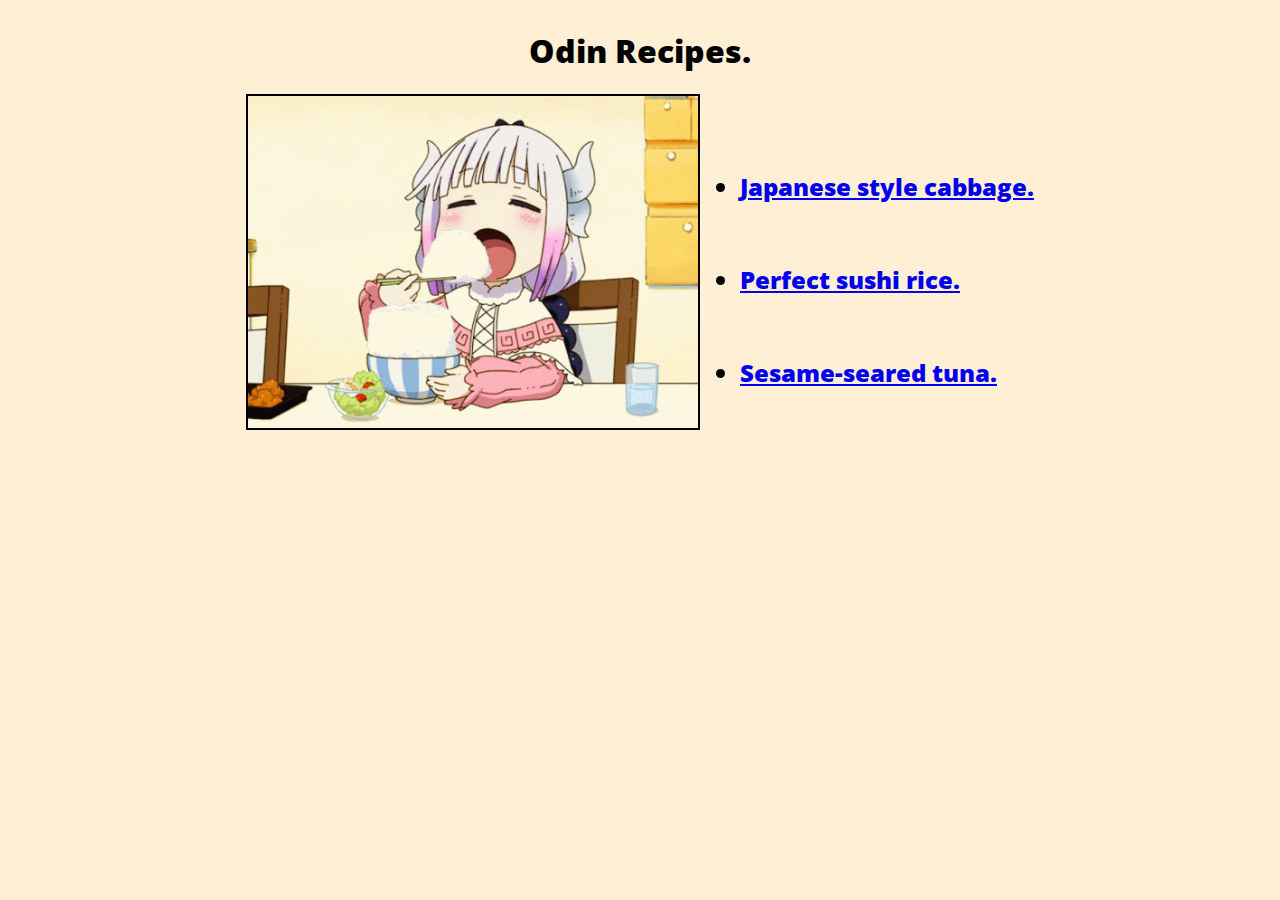
<file: index.html>
<!DOCTYPE html>
<html lang="en">
<head>
    <link rel="stylesheet" href="./style.css">
    <link rel="preconnect" href="https://fonts.googleapis.com">
    <link rel="preconnect" href="https://fonts.gstatic.com" crossorigin>
    <link href="https://fonts.googleapis.com/css2?family=Open+Sans:ital,wght@0,300;0,400;0,700;1,300;1,400;1,700&display=swap" rel="stylesheet">
    <meta charset="UTF-8">
    <meta http-equiv="X-UA-Compatible" content="IE=edge">
    <meta name="viewport" content="width=device-width, initial-scale=1.0">
    <title>Odin Recipes</title>
</head>
<body class="index">
    <h1 class="tittle">Odin Recipes.</h1>
    <img class="frontpage" src="./img/kanna-chan.gif" alt="kanna-chan">
    <ul>
        <li class="link"><a href="./recipes/japanese-style-cabbage.html">Japanese style cabbage.</a></li>
        <li class="link"><a href="./recipes/perfect-sushi-rice.html">Perfect sushi rice.</a></li>
        <li class="link"><a href="./recipes/sesame-seared-tuna.html">Sesame-seared tuna.</a></li>
    </ul>    
</body>
</html>
</file>
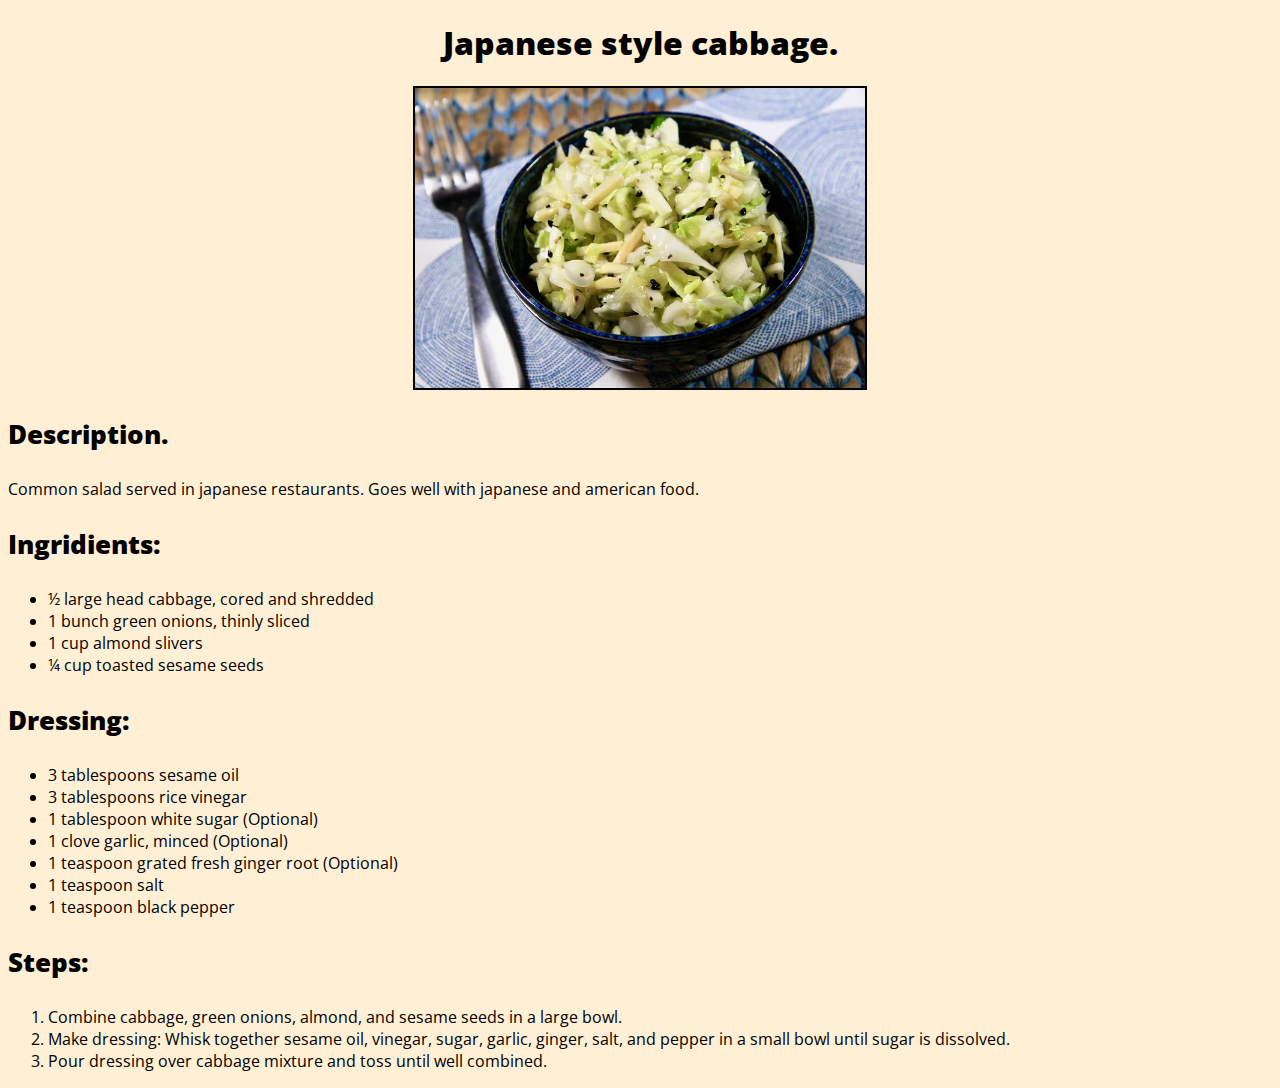
<file: recipes/japanese-style-cabbage.html>
<!DOCTYPE html>
<html lang="en">
<head>
    <link rel="stylesheet" href="../style.css">
    <link rel="preconnect" href="https://fonts.googleapis.com">
    <link rel="preconnect" href="https://fonts.gstatic.com" crossorigin>
    <link href="https://fonts.googleapis.com/css2?family=Open+Sans:ital,wght@0,300;0,400;0,700;1,300;1,400;1,700&display=swap" rel="stylesheet">
    <meta charset="UTF-8">
    <meta http-equiv="X-UA-Compatible" content="IE=edge">
    <meta name="viewport" content="width=device-width, initial-scale=1.0">
    <title>Japanese style cabbage</title>
</head>
<body>  
    <h1>Japanese style cabbage.</h1>
    <img src="../img/jp-cabbage.webp" alt="finished recipe">
    <h3>Description.</h3>
    <p>Common salad served in japanese restaurants. Goes well with japanese and american food.</p>
    <h3>Ingridients:</h3>
    <ul>
        <li>½ large head cabbage, cored and shredded</li>
        <li>1 bunch green onions, thinly sliced</li>
        <li>1 cup almond slivers</li>
        <li>¼ cup toasted sesame seeds</li>
    </ul>
    <h3>Dressing:</h3>
    <ul>
        <li>3 tablespoons sesame oil</li>
        <li>3 tablespoons rice vinegar</li>
        <li>1 tablespoon white sugar (Optional)</li>
        <li>1 clove garlic, minced (Optional)</li>
        <li>1 teaspoon grated fresh ginger root (Optional)</li>
        <li>1 teaspoon salt</li>
        <li>1 teaspoon black pepper</li>
    </ul>
    <h3>Steps:</h3>
    <ol>
        <li>Combine cabbage, green onions, almond, and sesame seeds in a large bowl.</li>
        <li>Make dressing: Whisk together sesame oil, vinegar, sugar, garlic, ginger, salt, and pepper in a small bowl until sugar is dissolved.</li>
        <li>Pour dressing over cabbage mixture and toss until well combined.</li>
    </ol>
</body>
</html>
</file>
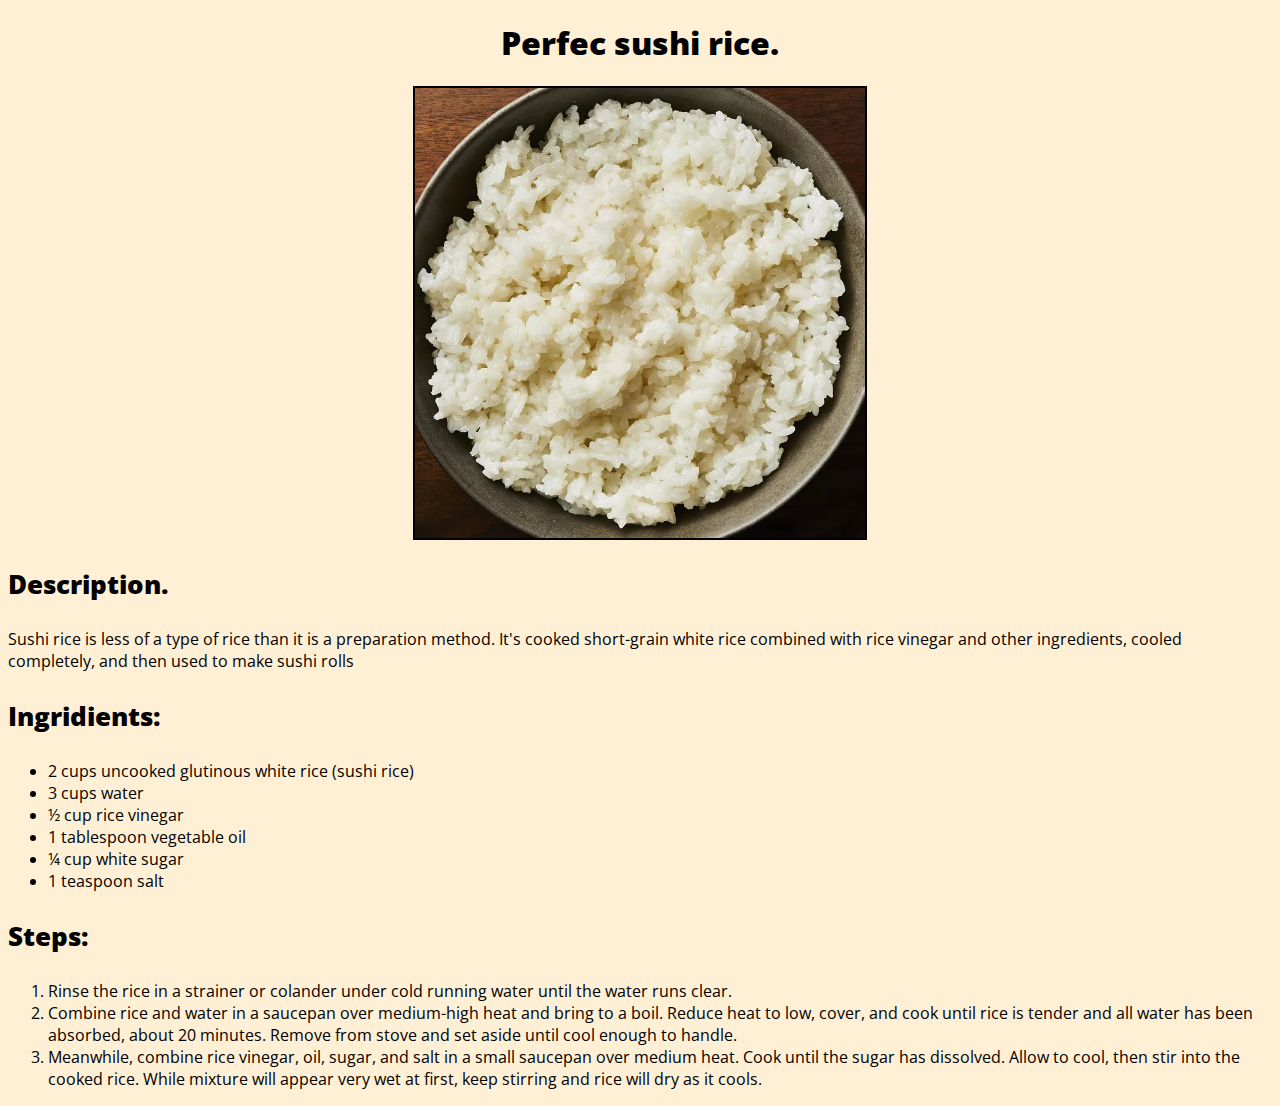
<file: recipes/perfect-sushi-rice.html>
<!DOCTYPE html>
<html lang="en">
<head>
    <link rel="stylesheet" href="../style.css">
    <link rel="preconnect" href="https://fonts.googleapis.com">
    <link rel="preconnect" href="https://fonts.gstatic.com" crossorigin>
    <link href="https://fonts.googleapis.com/css2?family=Open+Sans:ital,wght@0,300;0,400;0,700;1,300;1,400;1,700&display=swap" rel="stylesheet">
    <meta charset="UTF-8">
    <meta http-equiv="X-UA-Compatible" content="IE=edge">
    <meta name="viewport" content="width=device-width, initial-scale=1.0">
    <title>Perfect sushi rice</title>
</head>
<body>
    <h1>Perfec sushi rice.</h1>
    <img src="../img/sushi-rice.webp" alt="fishined recipe.">
    <h3>Description.</h3>
    <p>Sushi rice is less of a type of rice than it is a preparation method. It's cooked short-grain white rice combined with rice vinegar and other ingredients, cooled completely, and then used to make sushi rolls</p>
    <h3>Ingridients:</h3>
    <ul>
        <li>2 cups uncooked glutinous white rice (sushi rice)</li>
        <li>3 cups water</li>
        <li>½ cup rice vinegar</li>
        <li>1 tablespoon vegetable oil</li>
        <li>¼ cup white sugar</li>
        <li>1 teaspoon salt</li>
    </ul>              
    <h3>Steps:</h3>
    <ol>
        <li>Rinse the rice in a strainer or colander under cold running water until the water runs clear.</li>
        <li>Combine rice and water in a saucepan over medium-high heat and bring to a boil. Reduce heat to low, cover, and cook until rice is tender and all water has been absorbed, about 20 minutes. Remove from stove and set aside until cool enough to handle.</li>
        <li>Meanwhile, combine rice vinegar, oil, sugar, and salt in a small saucepan over medium heat. Cook until the sugar has dissolved. Allow to cool, then stir into the cooked rice. While mixture will appear very wet at first, keep stirring and rice will dry as it cools.</li>
    </ol>
</body>
</html>
</file>
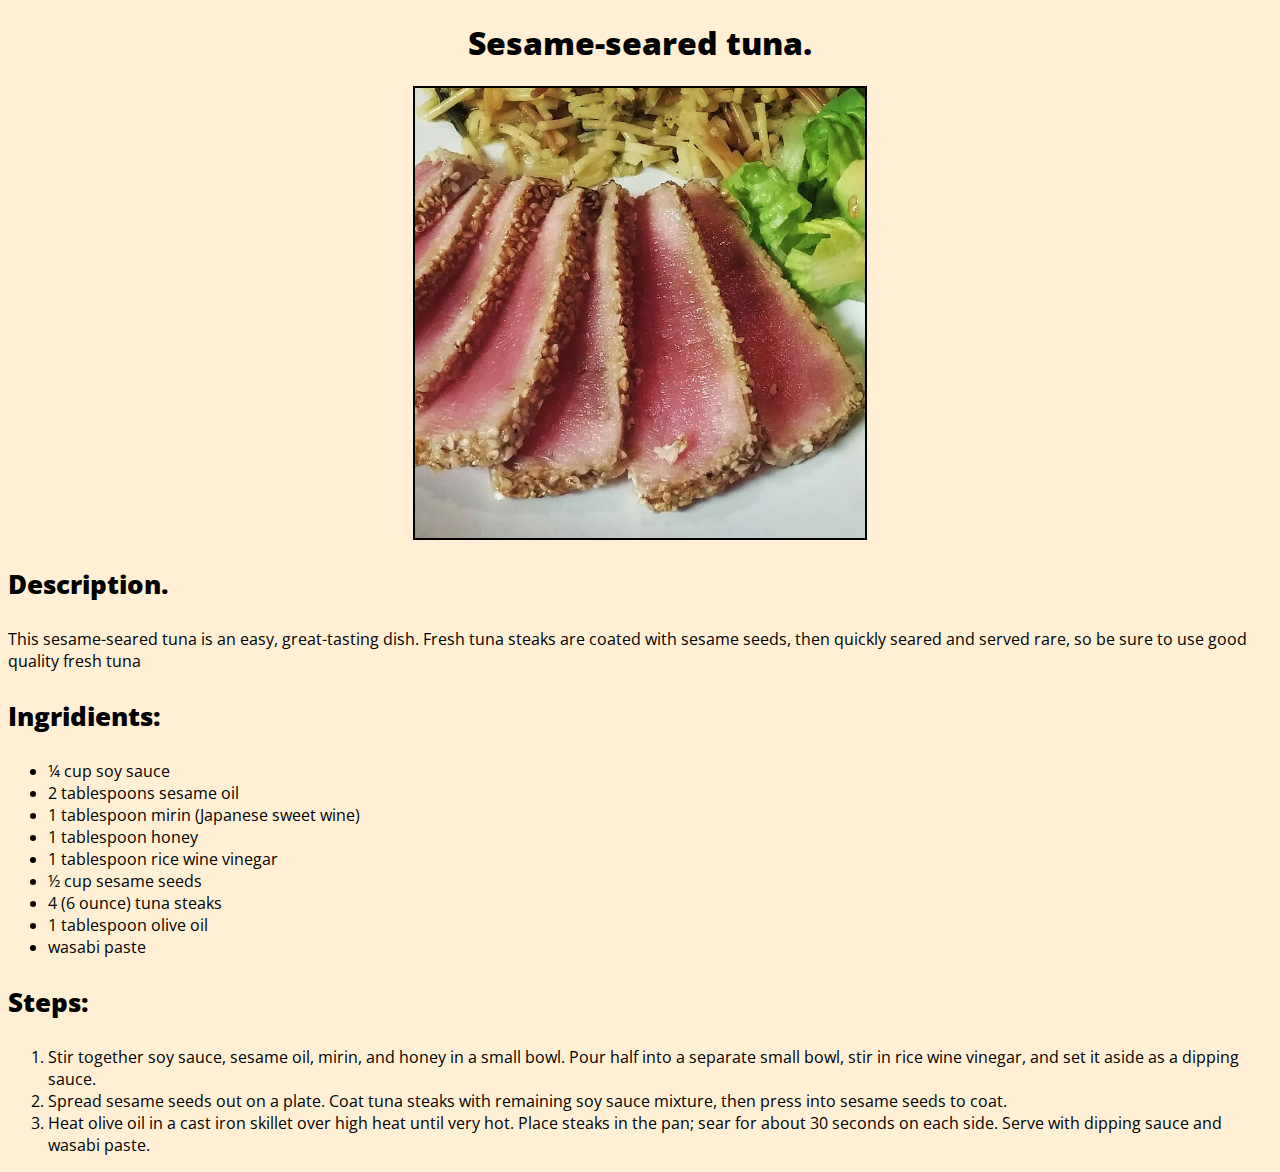
<file: recipes/sesame-seared-tuna.html>
<!DOCTYPE html>
<html lang="en">
<head>
    <link rel="stylesheet" href="../style.css">
    <link rel="preconnect" href="https://fonts.googleapis.com">
    <link rel="preconnect" href="https://fonts.gstatic.com" crossorigin>
    <link href="https://fonts.googleapis.com/css2?family=Open+Sans:ital,wght@0,300;0,400;0,700;1,300;1,400;1,700&display=swap" rel="stylesheet">
    <meta charset="UTF-8">
    <meta http-equiv="X-UA-Compatible" content="IE=edge">
    <meta name="viewport" content="width=device-width, initial-scale=1.0">
    <title>Sesame-seared tuna</title>
</head>
<body>
    <h1>Sesame-seared tuna.</h1>
    <img src="../img/sesame-tuna.webp" alt="finished recipe">
    <h3>Description.</h3>
    <p>This sesame-seared tuna is an easy, great-tasting dish. Fresh tuna steaks are coated with sesame seeds, then quickly seared and served rare, so be sure to use good quality fresh tuna</p>
    <h3>Ingridients:</h3>
    <ul>
        <li>¼ cup soy sauce</li>
        <li>2 tablespoons sesame oil</li>
        <li>1 tablespoon mirin (Japanese sweet wine)</li>
        <li>1 tablespoon honey</li>
        <li>1 tablespoon rice wine vinegar</li>
        <li>½ cup sesame seeds</li>
        <li>4 (6 ounce) tuna steaks</li>
        <li>1 tablespoon olive oil</li>
        <li>wasabi paste</li>
    </ul>
    <h3>Steps:</h3>
    <ol>
        <li>Stir together soy sauce, sesame oil, mirin, and honey in a small bowl. Pour half into a separate small bowl, stir in rice wine vinegar, and set it aside as a dipping sauce.</li>
        <li>Spread sesame seeds out on a plate. Coat tuna steaks with remaining soy sauce mixture, then press into sesame seeds to coat.</li>
        <li>Heat olive oil in a cast iron skillet over high heat until very hot. Place steaks in the pan; sear for about 30 seconds on each side. Serve with dipping sauce and wasabi paste.</li>
    </ol>
</body>
</html>
</file>
<file: style.css>
* {
    font-family: "Open Sans", sans-serif;
}
.index {
    background: papayawhip;
    display: grid;
    justify-content: center;
    grid-template-columns: min-content;
    grid-template-areas: 
    "title title"
    "image link";
}
.link {
    text-align: justify;
    font-size: 24px;
    font-weight: 800;
    margin: 60px 0px 0px 0px;
}
h1 {
    grid-area: title;
    text-align: center;
    font-size: 32px;
    font-weight: 800;
}
body {
    background: papayawhip;
    font-size: 16px;
}
img {
    display: block;
    margin-left: auto;
    margin-right: auto;
    height: auto;
    width: 450px;
    border: 2px solid black;
}
h3 {
    text-align: justify;
    font-size: 26px;
    font-weight: 800;
}
</file>
